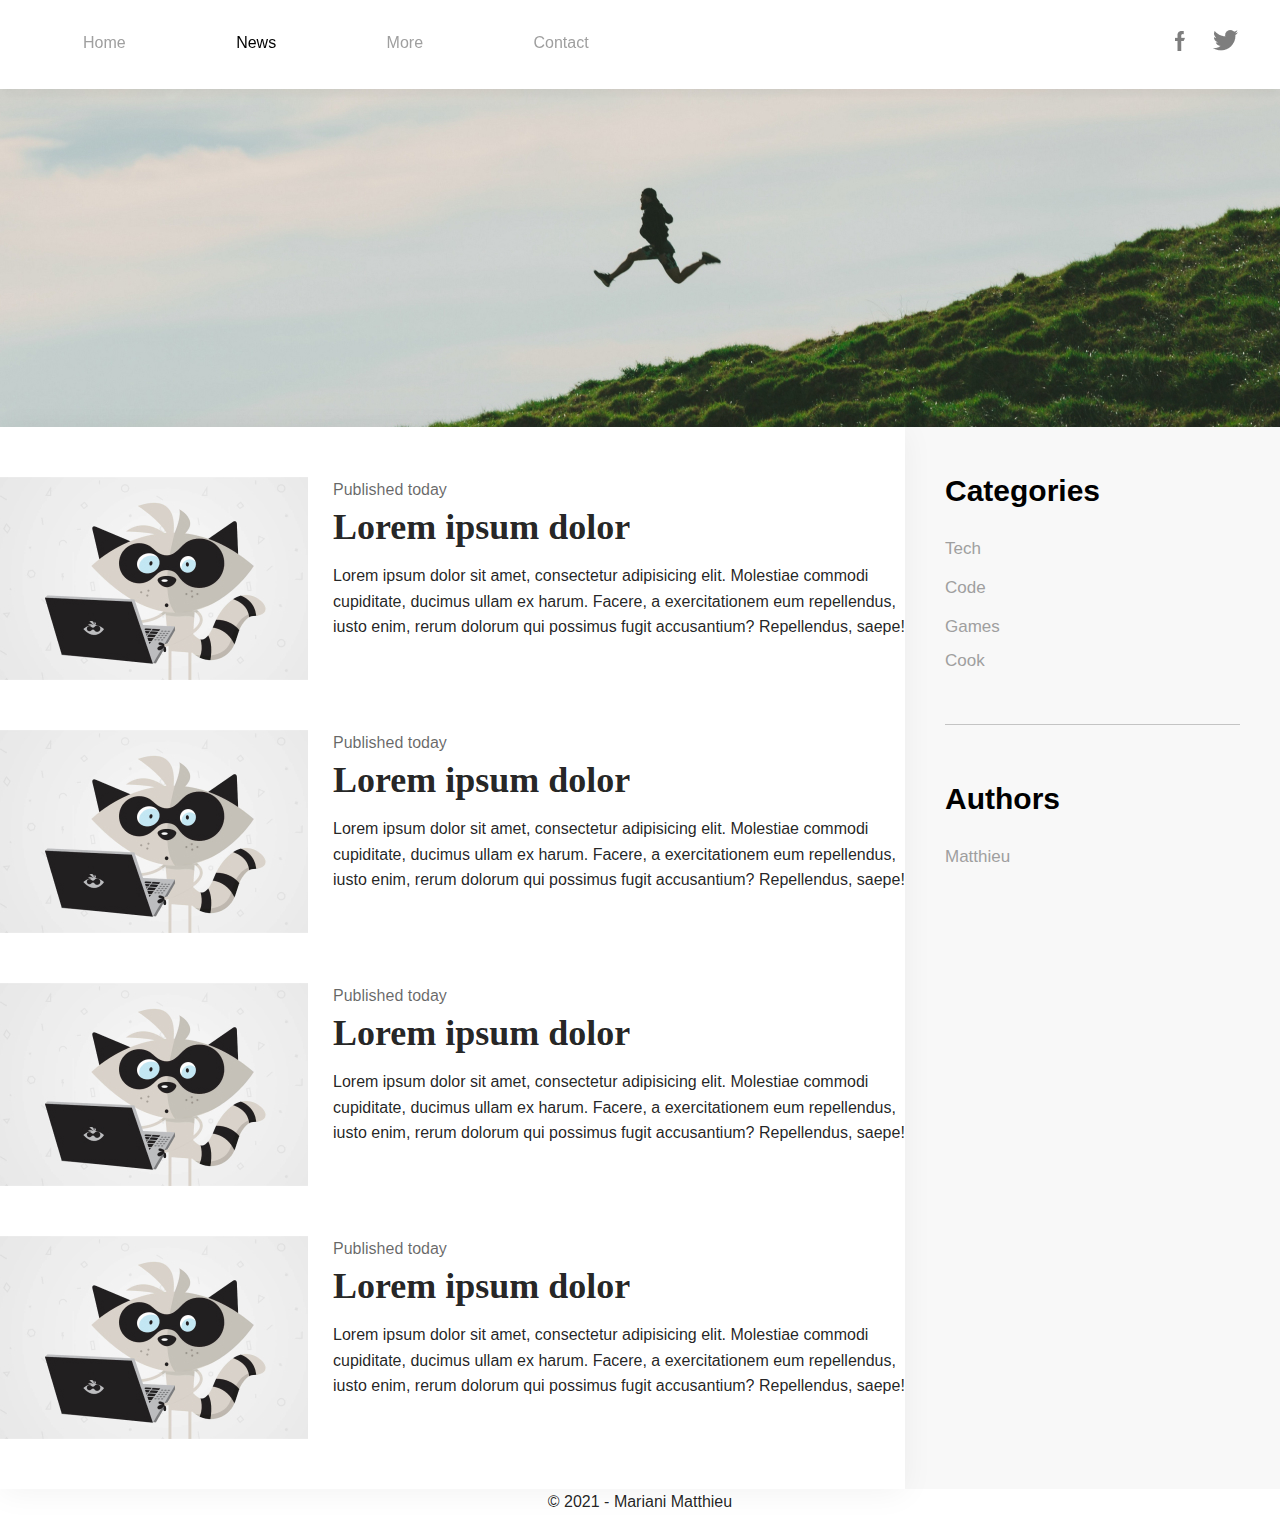
<file: index.html>
<!DOCTYPE html>
<html lang="fr">
  <head>
    <meta charset="UTF-8" />
    <meta name="viewport" content="width=device-width, initial-scale=1.0" />
    <link rel="stylesheet" href="style/style.css" />
    <title>My blog</title>
  </head>
  <body>
    <header class="topbar">
      <nav>
        <a href="index.html">Home</a>
        <a href="article.html" class="active">News</a>
        <a href="more.html">More</a>
        <a href="contact.html">Contact</a>
      </nav>
      <div class="social">
        <a href="#"
          ><img title="Facebook" src="img/facebook.png" alt="Facebook"
        /></a>
        <a href="#"
          ><img href="#" title="Twitter" src="img/twitter.png" alt="Twitter"
        /></a>
      </div>
    </header>
    <div class="banniere"></div>
    <div class="body">
      <main class="main">
        <div class="container">
          <article class="article">
            <a href="article.html" class="article-img"
              ><img src="img/img-article.jpg" alt=""
            /></a>
            <div class="article-date">Published today</div>
            <h2 class="article-title">
              <a href="article.html">Lorem ipsum dolor</a>
            </h2>
            <p>
              Lorem ipsum dolor sit amet, consectetur adipisicing elit.
              Molestiae commodi cupiditate, ducimus ullam ex harum. Facere, a
              exercitationem eum repellendus, iusto enim, rerum dolorum qui
              possimus fugit accusantium? Repellendus, saepe!
            </p>
          </article>
          <article class="article">
            <a href="article.html" class="article-img"
              ><img src="img/img-article.jpg" alt=""
            /></a>
            <div class="article-date">Published today</div>
            <h2 class="article-title">
              <a href="article.html">Lorem ipsum dolor</a>
            </h2>
            <p>
              Lorem ipsum dolor sit amet, consectetur adipisicing elit.
              Molestiae commodi cupiditate, ducimus ullam ex harum. Facere, a
              exercitationem eum repellendus, iusto enim, rerum dolorum qui
              possimus fugit accusantium? Repellendus, saepe!
            </p>
          </article>
          <article class="article">
            <a href="article.html" class="article-img"
              ><img src="img/img-article.jpg" alt=""
            /></a>
            <div class="article-date">Published today</div>
            <h2 class="article-title">
              <a href="article.html">Lorem ipsum dolor</a>
            </h2>
            <p>
              Lorem ipsum dolor sit amet, consectetur adipisicing elit.
              Molestiae commodi cupiditate, ducimus ullam ex harum. Facere, a
              exercitationem eum repellendus, iusto enim, rerum dolorum qui
              possimus fugit accusantium? Repellendus, saepe!
            </p>
          </article>
          <article class="article">
            <a href="article.html" class="article-img"
              ><img src="img/img-article.jpg" alt=""
            /></a>
            <div class="article-date">Published today</div>
            <h2 class="article-title">
              <a href="article.html">Lorem ipsum dolor</a>
            </h2>
            <p>
              Lorem ipsum dolor sit amet, consectetur adipisicing elit.
              Molestiae commodi cupiditate, ducimus ullam ex harum. Facere, a
              exercitationem eum repellendus, iusto enim, rerum dolorum qui
              possimus fugit accusantium? Repellendus, saepe!
            </p>
          </article>
        </div>
      </main>
      <aside class="sidebar">
        <h4 class="sidebar-title">Categories</h4>
        <ul>
          <li><a href="#">Tech</a></li>
          <li><a href="#">Code</a></li>
          <li><a href="#">Games</a></li>
          <li><a href="#">Cook</a></li>
        </ul>
        <hr />
        <h4 class="sidebar-title">Authors</h4>
        <ul>
          <li><a href="#">Matthieu</a></li>
        </ul>
      </aside>
    </div>
    <footer class="footer">© 2021 - Mariani Matthieu</footer>
  </body>
</html>
</file>
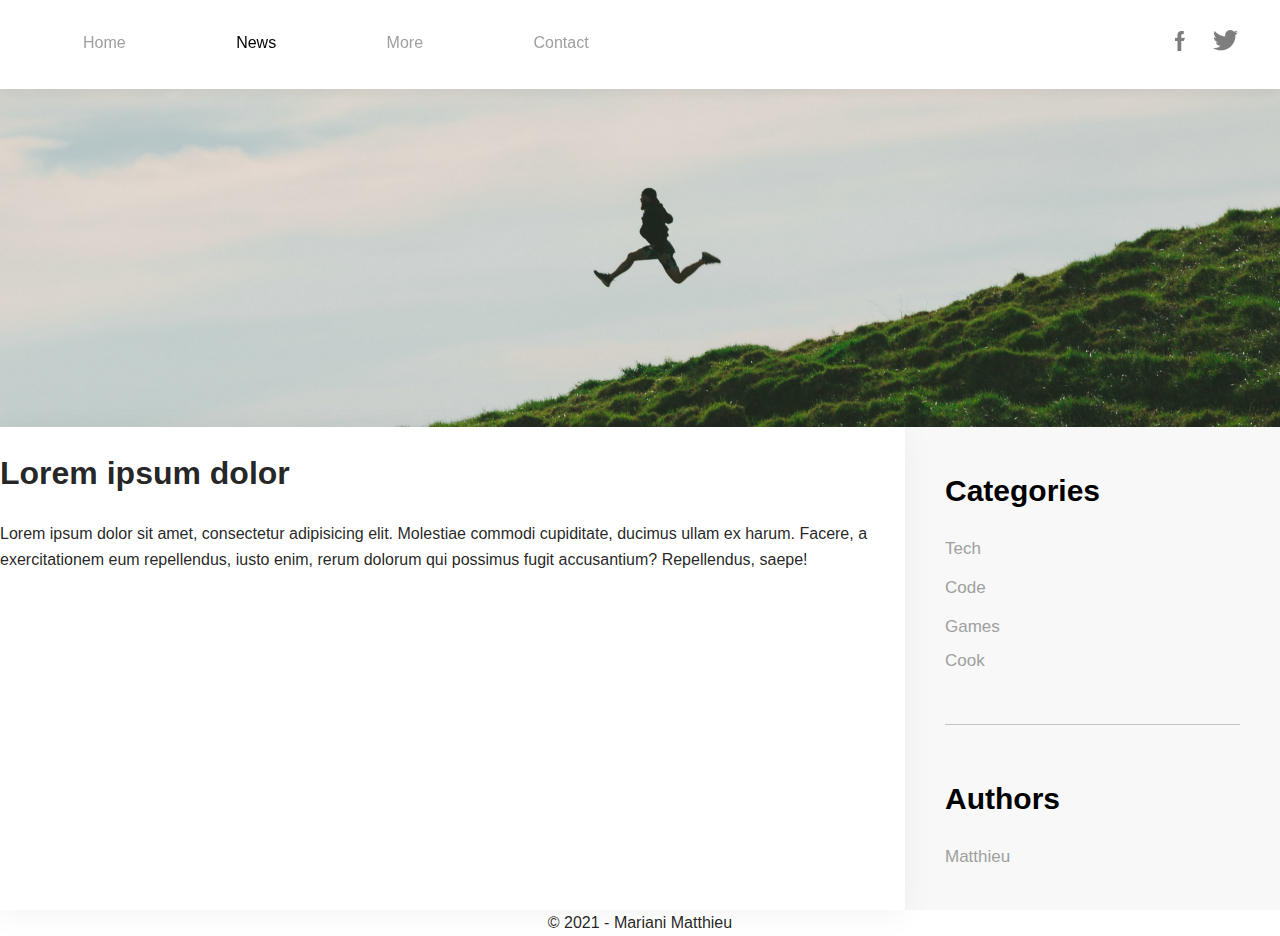
<file: article.html>
<!DOCTYPE html>
<html lang="en">
  <head>
    <meta charset="UTF-8" />
    <meta name="viewport" content="width=device-width, initial-scale=1.0" />
    <link rel="stylesheet" href="style/style.css" />
    <title>My blog</title>
  </head>
  <body>
    <header class="topbar">
      <nav>
        <a href="index.html">Home</a>
        <a href="news.html" class="active">News</a>
        <a href="more.html">More</a>
        <a href="contact.html">Contact</a>
      </nav>
      <div class="social">
        <a href="#"
          ><img
            title="Facebook"
            src="img/facebook.png"
            alt="Facebook"
        /></a>
        <a href="#"
          ><img
            href="#"
            title="Twitter"
            src="img/twitter.png"
            alt="Twitter"
        /></a>
      </div>
    </header>
    <div class="banniere"></div>
    <div class="body">
      <main class="main">
        <div class="container">
          <h1>Lorem ipsum dolor</h1>
          <p>
            Lorem ipsum dolor sit amet, consectetur adipisicing elit. Molestiae
            commodi cupiditate, ducimus ullam ex harum. Facere, a exercitationem
            eum repellendus, iusto enim, rerum dolorum qui possimus fugit
            accusantium? Repellendus, saepe!
          </p>
        </div>
      </main>
      <aside class="sidebar">
        <h4 class="sidebar-title">Categories</h4>
        <ul>
          <li><a href="#">Tech</a></li>
          <li><a href="#">Code</a></li>
          <li><a href="#">Games</a></li>
          <li><a href="#">Cook</a></li>
        </ul>
        <hr />
        <h4 class="sidebar-title">Authors</h4>
        <ul>
          <li><a href="#">Matthieu</a></li>
        </ul>
      </aside>
    </div>
    <footer class="footer">© 2021 - Mariani Matthieu</footer>
  </body>
</html>
</file>
<file: style/style.css>
* {
  box-sizing: border-box;
}

body,
html {
  font-size: 16px;
  color: rgba(0, 0, 0, 0.87);
  font-family: "Montserrat", sans-serif;
  line-height: 1.6;
  margin: 0;
  font-weight: 500;
}

.topbar {
  position: fixed;
  top: 0;
  left: 0;
  right: 0;
  width: 100%;
  background: #ffffff;
  padding: 30px;
  z-index: 3;
  box-shadow: 0 4px 10px rgba(0, 0, 0, 0.05);
}

.topbar nav {
  float: left;
}

.topbar nav a {
  color: #9f9f9f;
  text-decoration: none;
  font-weight: 500;
  padding: 0 53px;
}

.topbar nav a:hover,
.topbar nav a.active {
  color: #000000;
}

.social {
  float: right;
}

.social a {
  padding: 0 12px;
  opacity: 0.5;
}

.social a:hover {
  opacity: 1;
}

.banniere {
  height: 427px;
  background: no-repeat center / cover
    url(../img/img-header.jpg);
}

.body {
    display: flex;

}

.main {
  background: #ffffff;
  width: calc(100% - 375px);
  box-shadow: 0 4px 30px rgba(0, 0, 0, 0.05);
  position: relative;
  z-index: 2;
}

.sidebar {
  width: 375px;
  padding: 40px;
  font-size: 17px;
  z-index: 1;
  position: relative;
  background-color: #f8f8f8;
}

.sidebar-title {
  font-size: 30px;
  color: #000000;
  margin: 20px 0;
}

.sidebar-title:first-child {
  margin-top: 0;
}

.sidebar a {
  color: #9f9f9f;
  text-decoration: none;
}

.sidebar ul {
  margin: 0;
  padding: 0;
  list-style: none;
  font-size: 17px;
}

.sidebar li {
  padding: 6px 0;
}

.sidebar li:first-child {
  padding-top: 0;
}

.sidebar li:last-child {
  padding: 0;
}

.sidebar a:hover {
  text-decoration: underline;
}

.sidebar hr {
  border: none;
  background-color: #c4c4c4;
  height: 1px;
  margin: 50px 0;
}

.container {
    margin: 0 auto;
    max-width: 940px;
}

.article {
  margin: 50px 0;
  position: relative;
  padding-left: 333px;
  min-height: 203px;
  max-width: 940px;
}

.article a {
  color: inherit;
  text-decoration: none;
}

.article a:hover {
  text-decoration: underline;
}

.article-img {
  width: 308px;
  margin-right: 25px;
  position: absolute;
  left: 0;
  top: 0;
}

.article-img img {
  width: 100%;
  height: auto;
}

.article-date {
  font-weight: 300;
  color: rgba(0, 0, 0, 0.6);
  margin-bottom: 5px;
}

.article-title {
  font-size: 2.25em;
  line-height: 1.1;
  font-family: "Cardo", serif;
  margin: 0 0 15px 0;
}

.footer {
  clear: both;
  text-align: center;
}
</file>
